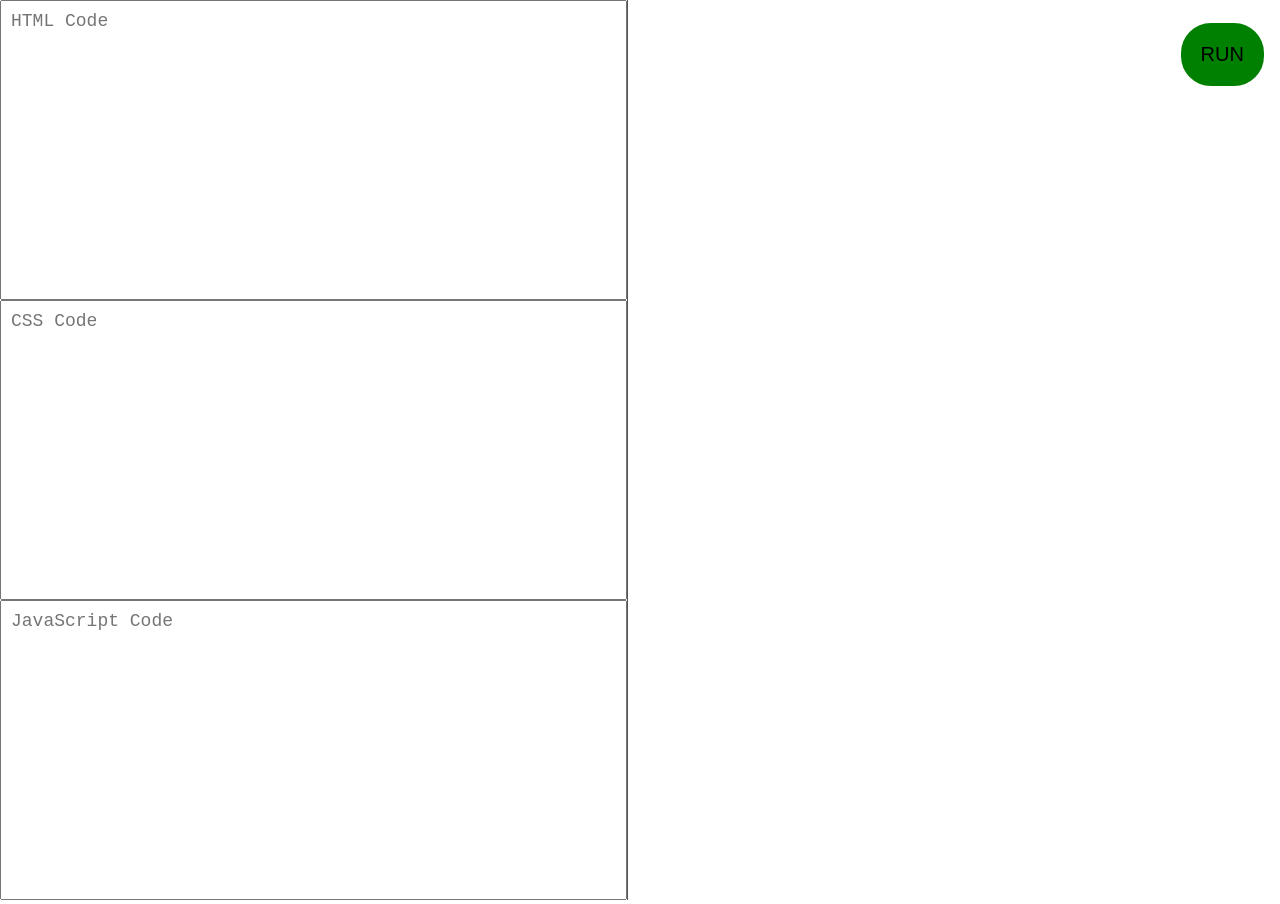
<file: codeedit.html>
<!DOCTYPE html>
<html lang="en">
<head>
  <meta charset="UTF-8">
<meta http-equiv="X-UA-Compatible" content="IE=edge">
<meta name="viewport" content="width=device-width, initial-scale=1.0">
<title>Online Code Editor</title>
  <link rel="stylesheet" href="index.css">
  <script src="script.js"></script>
</head>

<body>
  <div class="code-area">
    <textarea id="htmlCode" placeholder="HTML Code"></textarea>
    <textarea id="cssCode" placeholder="CSS Code"></textarea>
    <textarea id="jsCode" placeholder="JavaScript Code"></textarea>
  </div>
  <div class="preview-area">
    <iframe id="preview-window"></iframe>
  </div>
  <div class="outputbox">
    <button onclick="outputframe()" class="buton">RUN</button>
  </div>
</body>

</html>
</file>
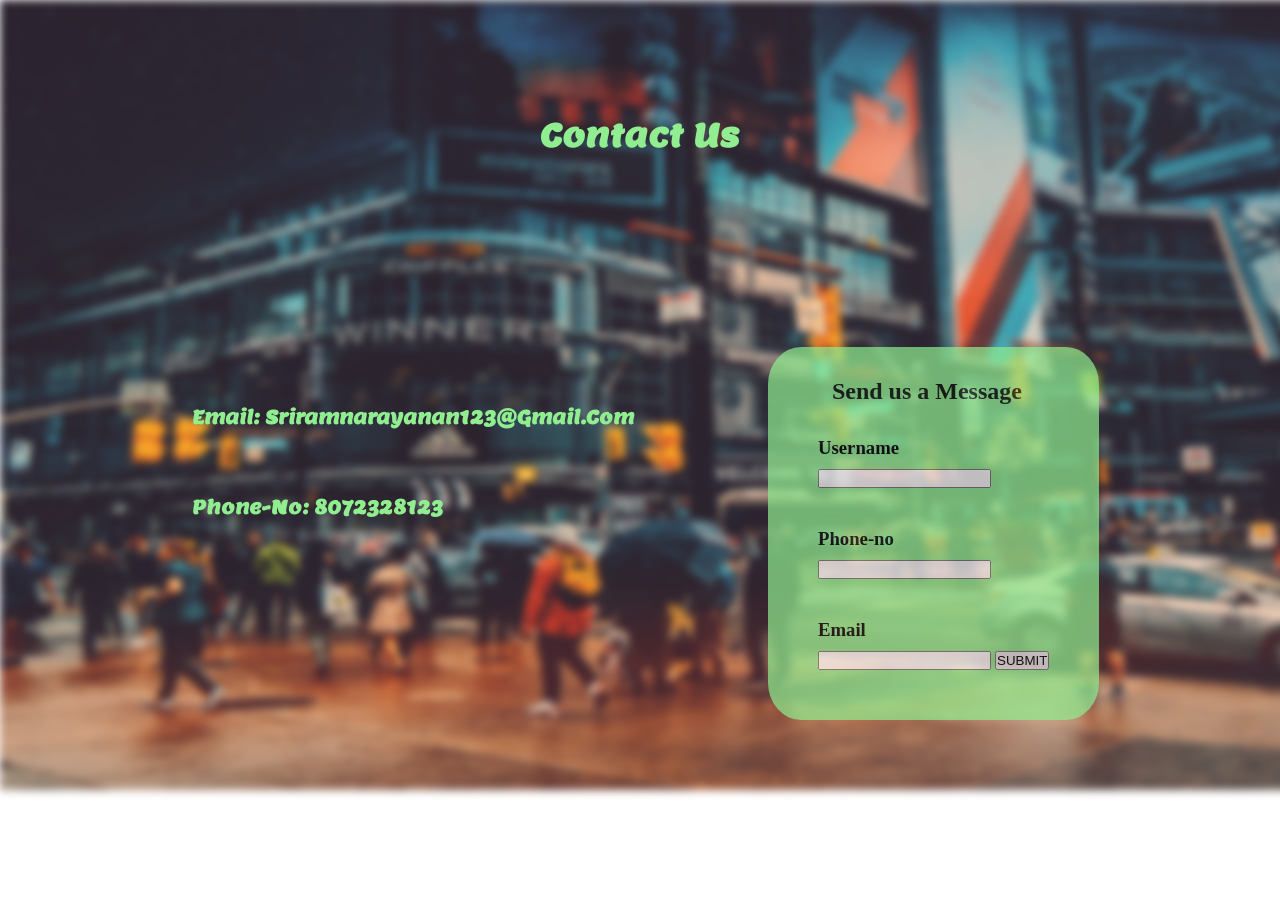
<file: contact.html>
<!DOCTYPE html>
<html lang="en">

<head>
    <meta charset="UTF-8">
    <meta http-equiv="X-UA-Compatible" content="IE=edge">
    <meta name="viewport" content="width=device-width, initial-scale=1.0">
    <title>Contact us</title>
    <link rel="stylesheet" href="contact.css">
</head>

<body>
    <div class="bg-image1">
        <img src="bg-image8.jpg" height="790px" width="1515px" alt="">
    </div>
    <div class="head-1">
        <h1>contact us</h1>
    </div>
    <div class="email-1">
        <h3>Email: sriramnarayanan123@gmail.com</h3>
    </div>
    <div class="phone-no">
        <h3>Phone-no: 8072328123</h3>
    </div>

    <div class="input">
        <div class="msg-1">
            <h2>Send us a Message</h2>
        </div>
        <form>
            <h3>Username</h3>
            <input type="text">
            <h3>Phone-no</h3>
            <input type="number">
            <h3>Email</h3>
            <input type="email" name="email" id="email">
            <input type="submit" value="SUBMIT" <a href="mailto:sriramnarayanan123@gmail.com"></a>
        </form>
    </div>
</body>

</html>
</file>
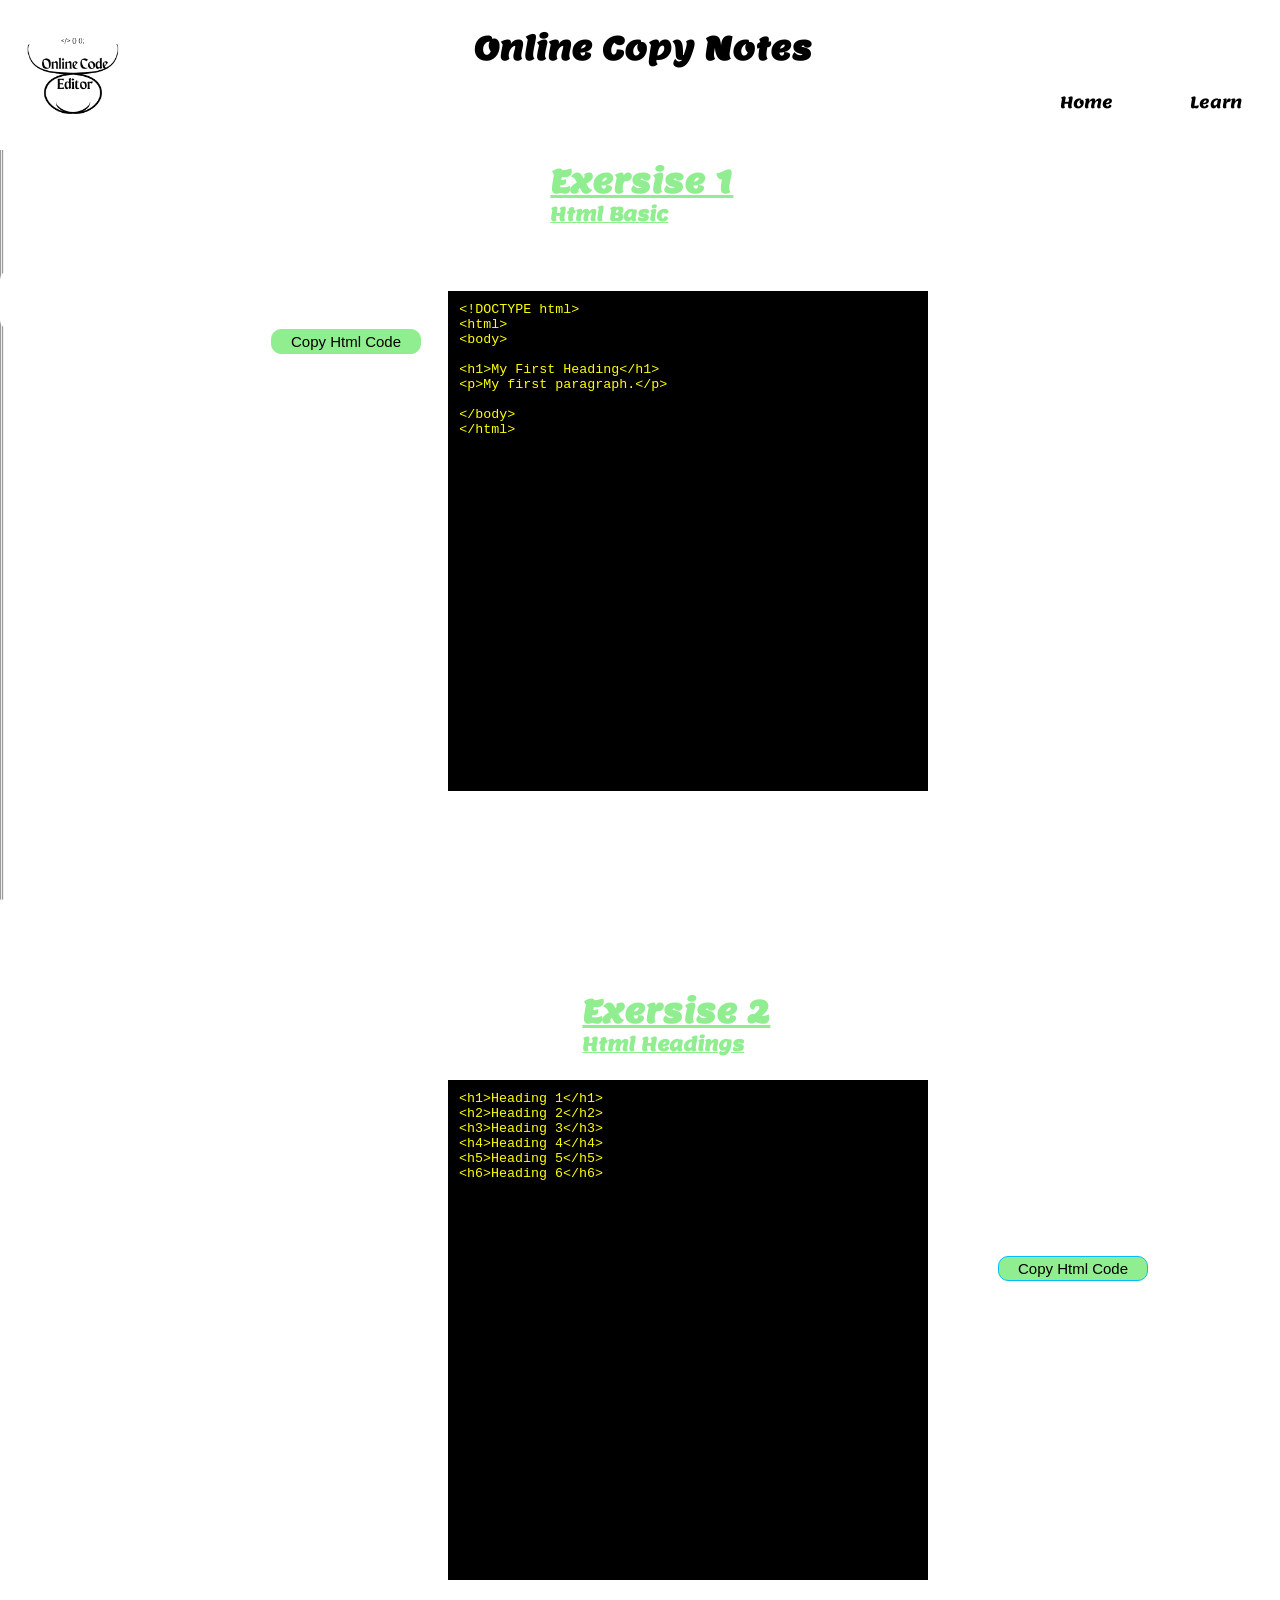
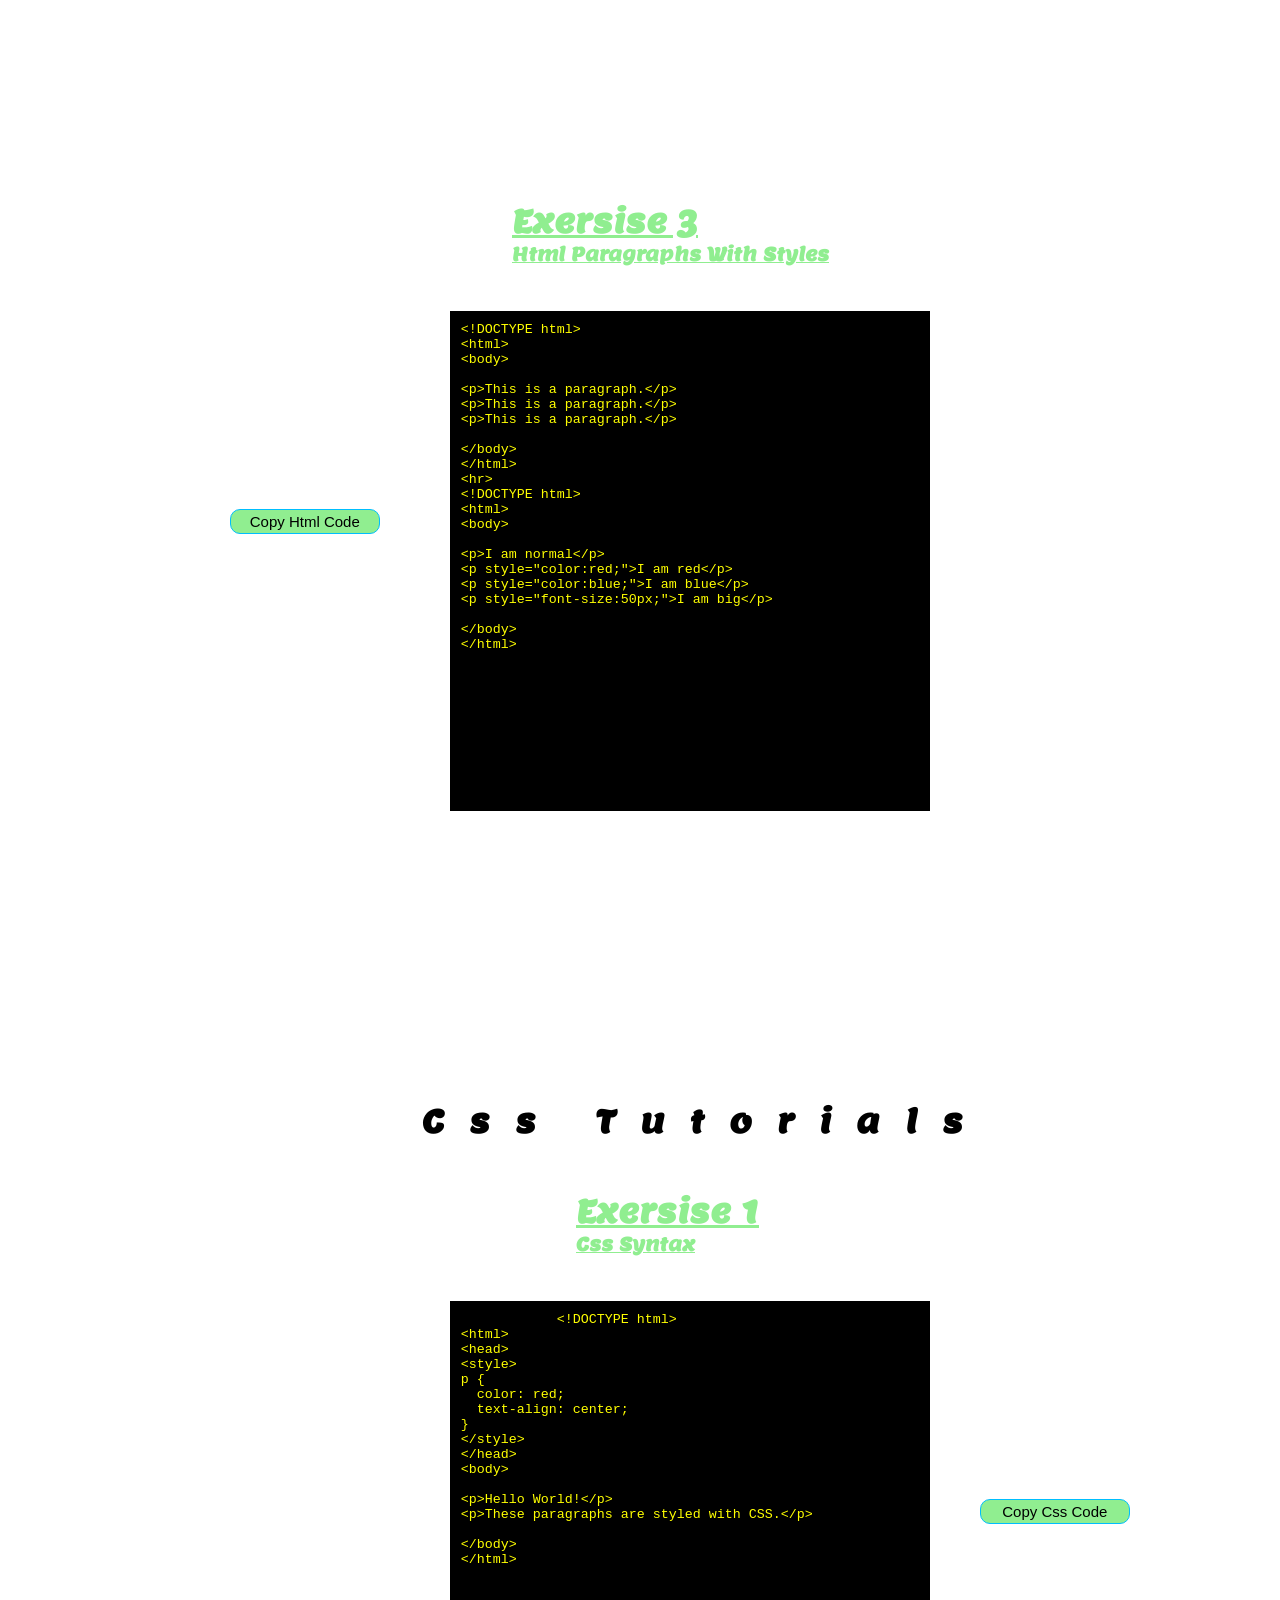
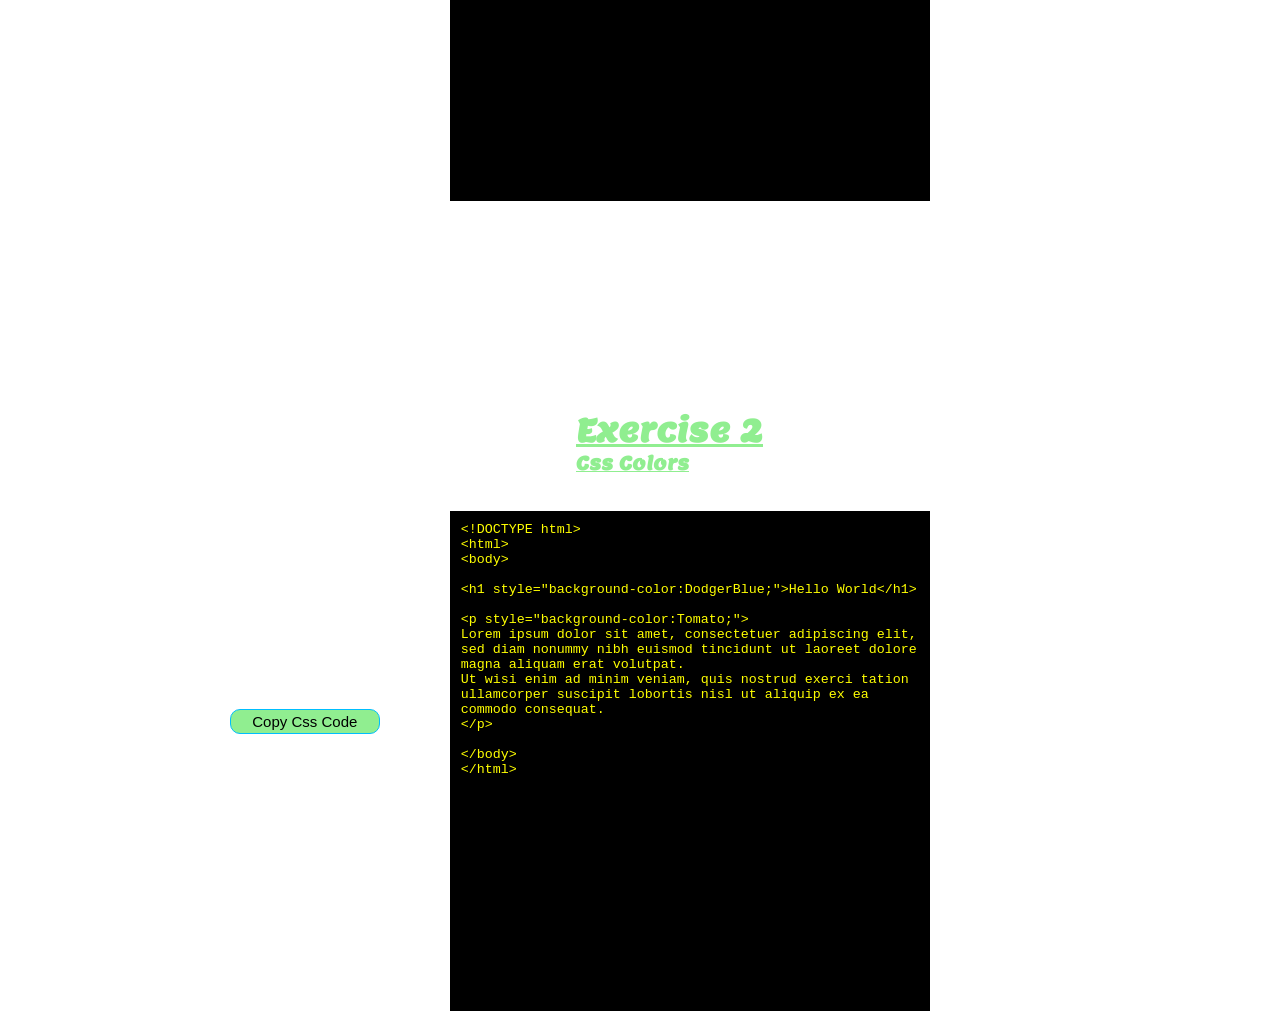
<file: copynotes.html>
<!DOCTYPE html>
<html lang="en">

<head>
    <meta charset="UTF-8">
    <meta http-equiv="X-UA-Compatible" content="IE=edge">
    <meta name="viewport" content="width=device-width, initial-scale=1.0">
    <title>Online Copy Notes</title>
    <link rel="stylesheet" href="copy.css">
    <script src="copy.js"></script>
</head>

<body>
    <div class="logo-2">
        <img src="logoimg2.png" height="150" width="150" alt="logo">
    </div>
    <div class="head-1">
        <h1>online copy notes</h1>
    </div>
    <div class="copy-links">
        <ul>
            <li><a href="index.html">Home</a></li>
            <!--<li><a href="">About</a></li>-->
            <!--<li><a href="contact.html">Contact</a></li>-->
            <li><a href="learn.html" target="_blank">Learn</a></li>
        </ul>
    </div>
    <br>
    <!--copyarea-1-->
    <div class="heading1">
        <h1>exersise 1</h1>
        <h3>html basic</h3>
    </div>
    <div class="copy-area">
        <textarea class="textarea-1" id="htmlbox">
<!DOCTYPE html>
<html>
<body>

<h1>My First Heading</h1>
<p>My first paragraph.</p>

</body>
</html>
        </textarea>
        <button class="btn-1" id="htmlbutton" onclick="copy(), alert('code copied')"><span id="mycopy-1">copy html
                code</span></button>
        <!--<textarea id="htmlbox2">
            now copy the html code
        </textarea>
        <button class="btn-2" id="htmlbutton2" onclick="copy2(), alert('css code copied')"><span id="mycopy-2">copy css
                code</button>
        <textarea name="" id="htmlbox3">
            now copy the html code
        </textarea>
        <button class="btn-3" id="htmlbutton3" onclick="copy3(), alert('js code copied')"><span id="mycopy-2">copy js
                code</button>-->
        <br>
    </div>

    <hr>
    <div class="heading2">
        <h1>exersise 2</h1>
        <h3>html headings</h3>

    </div>
    <!--copyarea-2-->
    <div class="copy-area2">
        <textarea class="textarea-2" id="htmlbox4">
<h1>Heading 1</h1>
<h2>Heading 2</h2>
<h3>Heading 3</h3>
<h4>Heading 4</h4>
<h5>Heading 5</h5>
<h6>Heading 6</h6>
        </textarea>
        <button class="btn-4" id="htmlbutton4" onclick="copy4(), alert('html code copied')"><span id="mycopy-2">copy
                html
                code</button>
    </div>
    <br>
    <div class="heading3">
        <h1>exersise 3</h1>
        <h3>html paragraphs with styles</h3>

    </div>
    <!--copyarea-3-->
    <div class="copy-area3">
        <textarea class="textarea-3" id="htmlbox5">
<!DOCTYPE html>
<html>
<body>
            
<p>This is a paragraph.</p>
<p>This is a paragraph.</p>
<p>This is a paragraph.</p>
            
</body>
</html>
<hr>
<!DOCTYPE html>
<html>
<body>

<p>I am normal</p>
<p style="color:red;">I am red</p>
<p style="color:blue;">I am blue</p>
<p style="font-size:50px;">I am big</p>

</body>
</html>


            
        </textarea>
        <button class="btn-5" id="htmlbutton5" onclick="copy5(), alert('html code copied')"><span id="mycopy-2">copy
                html
                code</button>
    </div>
    <hr>
    <br>
    <!--copyarea-4-->
    <div class="css-codearea">
        <h1>css tutorials</h1>
    </div>
    <div class="heading4">
        <h1>exersise 1</h1>
        <h3>Css syntax</h3>
    </div>
    <div class="copy-area4">
        <textarea class="textarea-4" id="htmlbox6">
            <!DOCTYPE html>
<html>
<head>
<style>
p {
  color: red;
  text-align: center;
} 
</style>
</head>
<body>

<p>Hello World!</p>
<p>These paragraphs are styled with CSS.</p>

</body>
</html>

        </textarea>
        <button class="btn-6" id="htmlbutton6" onclick="copy6(), alert('css code copied')"><span id="mycopy-2">copy css
                code</button>
    </div>
    <br>
    <!--copyarea-5-->
    <div class="headings5">
        <h1>exercise 2</h1>
        <h3>css colors</h3>
    </div>
    <div class="copy-area5">
        <textarea class="textarea-5" id="htmlbox7">
<!DOCTYPE html>
<html>
<body>

<h1 style="background-color:DodgerBlue;">Hello World</h1>

<p style="background-color:Tomato;">
Lorem ipsum dolor sit amet, consectetuer adipiscing elit, sed diam nonummy nibh euismod tincidunt ut laoreet dolore magna aliquam erat volutpat.
Ut wisi enim ad minim veniam, quis nostrud exerci tation ullamcorper suscipit lobortis nisl ut aliquip ex ea commodo consequat.
</p>

</body>
</html>
        </textarea>
        <button class="btn-7" id="htmlbutton7" onclick="copy7(), alert('css code copied')"><span id="mycopy-2">copy css
                code</button>
    </div>
</body>

</html>
</file>
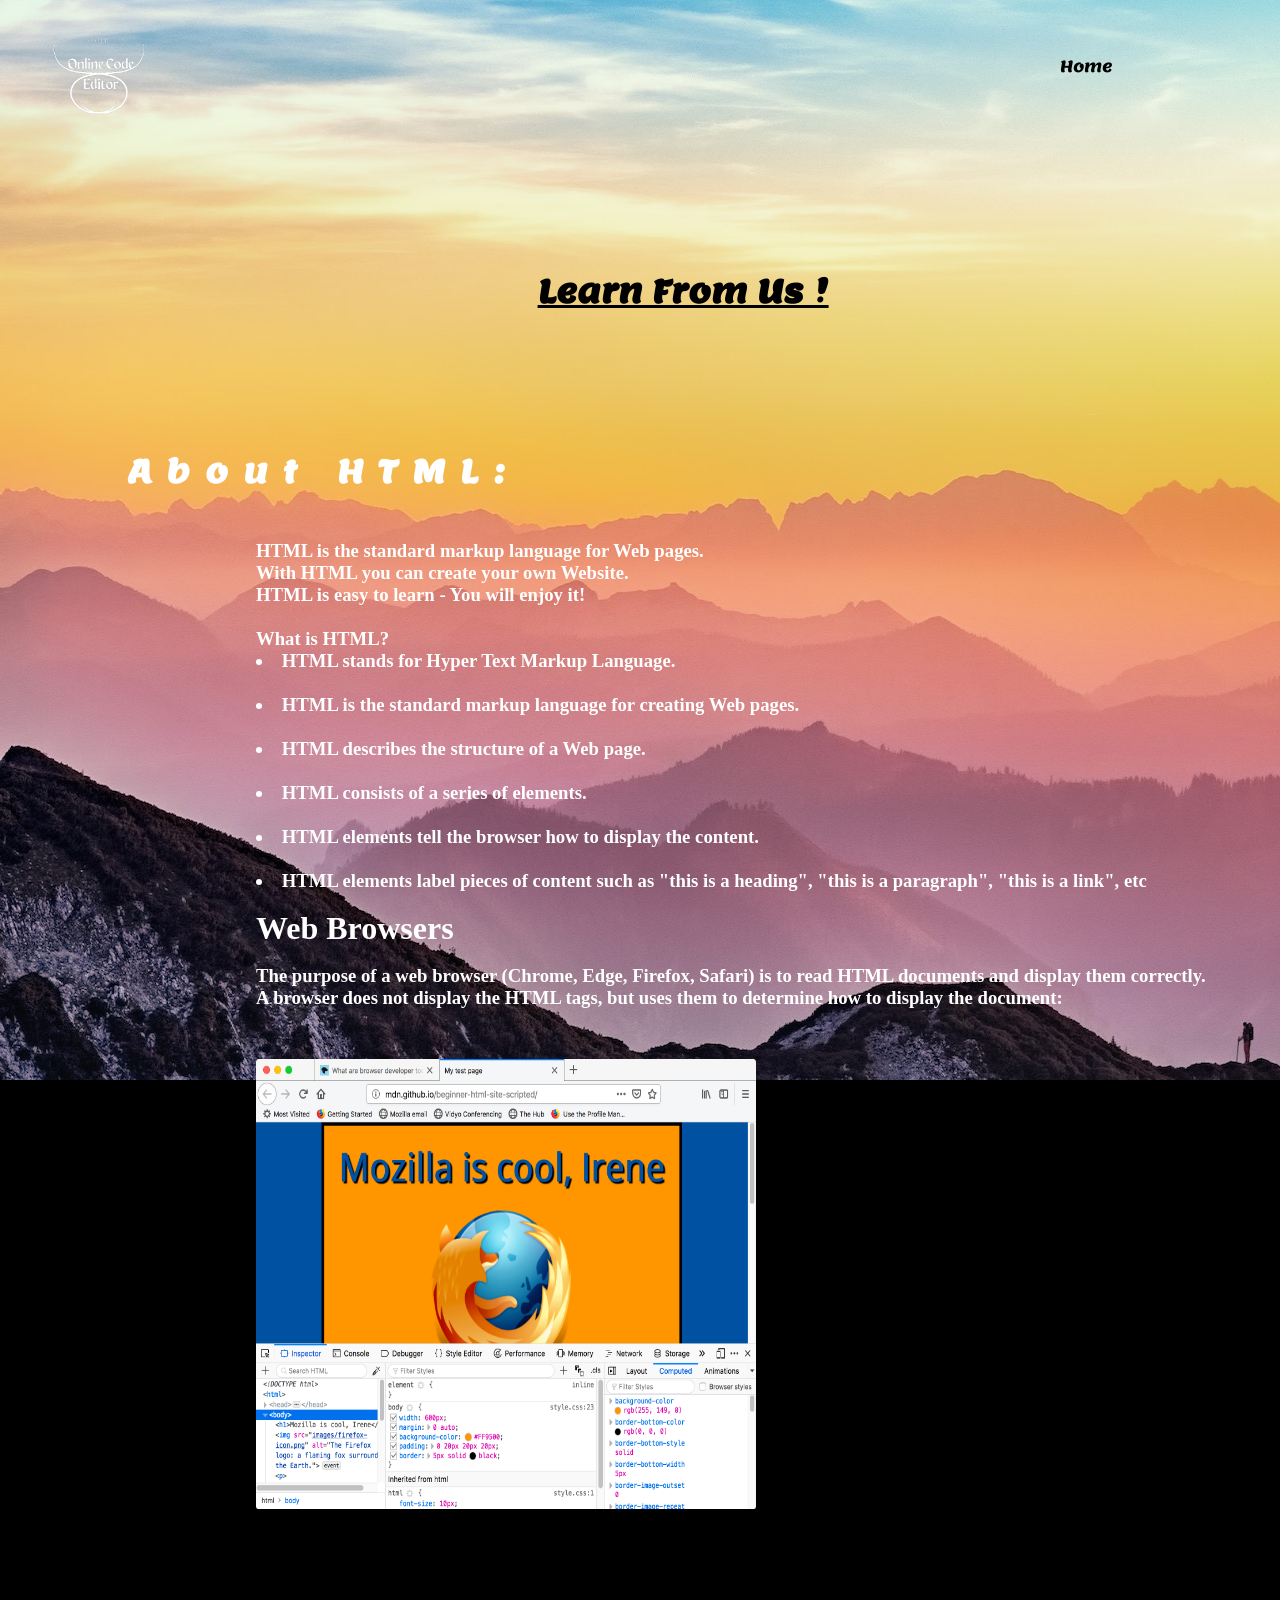
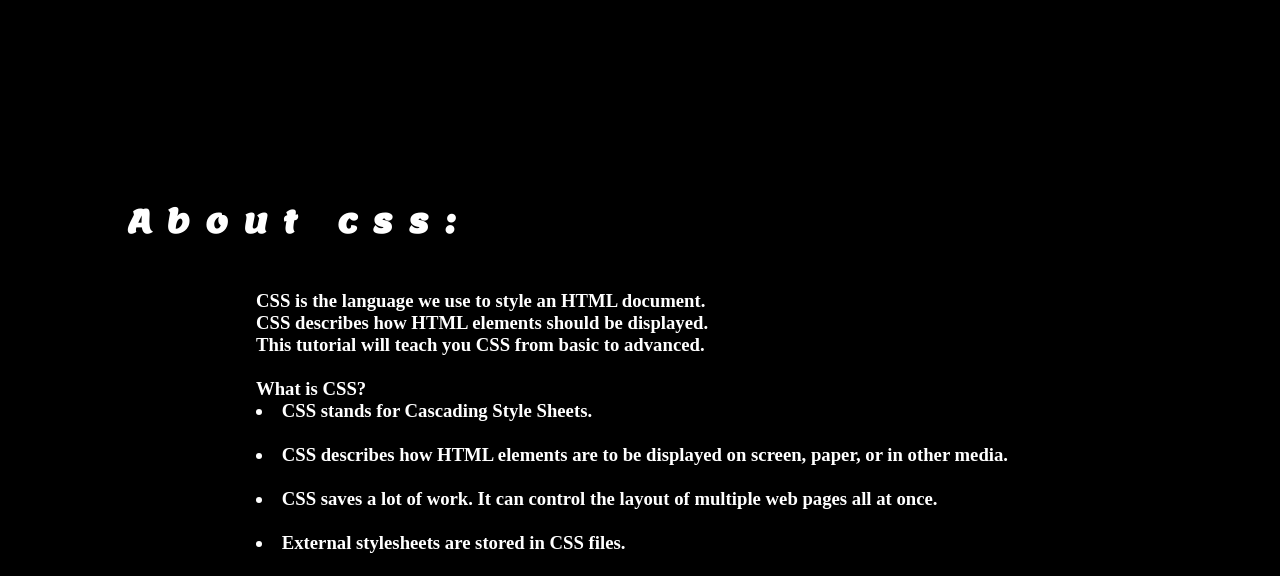
<file: learn.html>
<!DOCTYPE html>
<html lang="en">

<head>
    <meta charset="UTF-8">
    <meta http-equiv="X-UA-Compatible" content="IE=edge">
    <meta name="viewport" content="width=device-width, initial-scale=1.0">
    <title>Learn from us</title>
    <link rel="stylesheet" href="learn.css">
</head>

<body bgcolor="black">
    <div class="bgimage-1">
        <img src="bgimage7.jpg"  height="1080" width="1520" alt="bgimg">
    </div>
    <div class="logo-2">
        <img src="headlogo.png" height="150" width="150" alt="logo">
    </div>
    <div class="copy-links">
        <ul>
            <li><a href="home.html">Home</a></li>
            <!--<li><a href="">About</a></li>-->
            <!--<li><a href="contact.html">Contact</a></li>-->
            <!--<li><a href="">Learn</a></li>-->
        </ul>
    </div>
    <div class="head-1">
        <h1>learn from us !</h1>
    </div>
    <div class="html-head1">
        <h1>About HTML:</h1>
    </div>
    <div class="html-para1">
        <h3>HTML is the standard markup language for Web pages. <br>

            With HTML you can create your own Website. <br>

            HTML is easy to learn - You will enjoy it! <br>
            <br>
            What is HTML?
            <br>
            <li> HTML stands for Hyper Text Markup Language. </li> <br>
            <li> HTML is the standard markup language for creating Web pages. </li><br>
            <li> HTML describes the structure of a Web page. </li><br>
            <li> HTML consists of a series of elements. </li><br>
            <li> HTML elements tell the browser how to display the content. </li><br>
            <li> HTML elements label pieces of content such as "this is a heading",
                "this is a paragraph", "this is a link", etc </li>
        </h3>
        <br>
        <h1>Web Browsers</h1>
        <br>
        <h3> The purpose of a web browser (Chrome, Edge, Firefox, Safari) is to read HTML documents and display them
            correctly. <br>
            A browser does not display the HTML tags, but uses them to determine how to display the document:</h3>

        <div class="image-1">
            <img src="web browser.png" height="450" width="500" alt="web">
        </div>
    </div>
    <div class="css-head1">
        <h1>About css:</h1>
    </div>
    <div class="css-para1">
        <h3>
            CSS is the language we use to style an HTML document. <br>

            CSS describes how HTML elements should be displayed. <br>

            This tutorial will teach you CSS from basic to advanced. <br>
            <br>
            What is CSS?
           <li> CSS stands for Cascading Style Sheets. </li> <br>
           <li> CSS describes how HTML elements are to be displayed on screen, paper, or in other media. </li> <br>
           <li> CSS saves a lot of work. It can control the layout of multiple web pages all at once. </li> <br>
           <li> External stylesheets are stored in CSS files. </li> <br>
        </h3>
    </div>
</body>

</html>
</file>
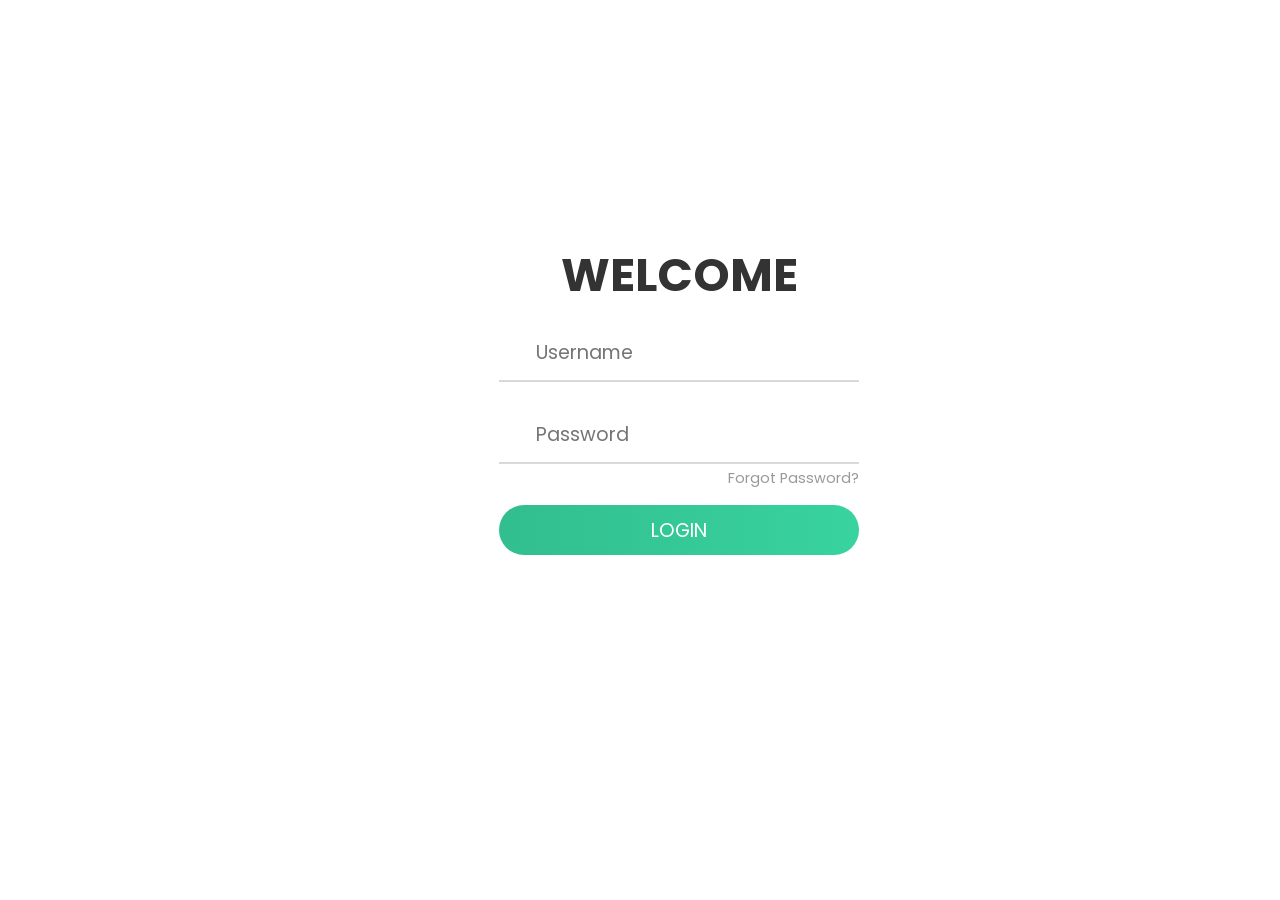
<file: login.html>
<!DOCTYPE html>
<html>
<head>
	<title>Animated Login Form</title>
	<link href="https://fonts.googleapis.com/css?family=Poppins:600&display=swap" rel="stylesheet">
	<link rel="stylesheet" href="login.css">
	<script src="login.js"></script>
</head>
<body>
	<div class="container">
		<div class="img">
		</div>
		<div class="login-content">
			<form action="index.html">
				<h2 class="title">Welcome</h2>
           		<div class="input-div one">
           		   <div class="i">
           		   		<i class="fas fa-user"></i>
           		   </div>
           		   <div class="div">
           		   		<h5></h5>
           		   		<input type="text" class="input" placeholder="Username">
           		   </div>
           		</div>
           		<div class="input-div pass">
           		   <div class="i"> 
           		    	<i class="fas fa-lock"></i>
           		   </div>
           		   <div class="div">
           		    	<h5></h5>
           		    	<input type="password" class="input" placeholder="Password">
            	   </div>
            	</div>
            	<a href="#">Forgot Password?</a>
            	<input type="submit" class="btn" value="Login">
            </form>
        </div>
    </div>
</body>
</html>
</file>
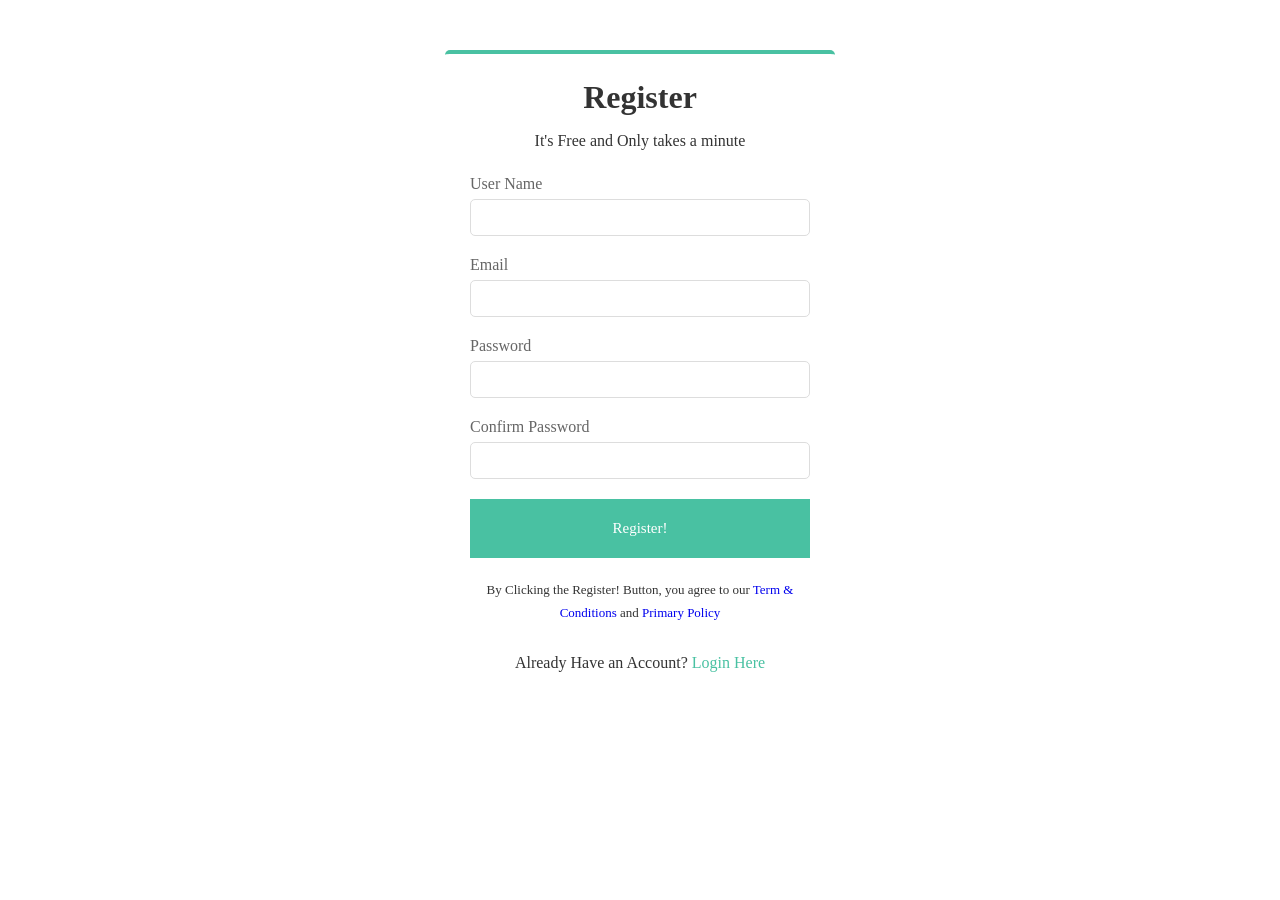
<file: register.html>
<!DOCTYPE html>
<html lang="en">
<head>
  <meta charset="UTF-8">
  <meta http-equiv="X-UA-Compatible" content="IE=edge">
  <meta name="viewport" content="width=device-width, initial-scale=1.0">
  <link rel="stylesheet" href="reg.css">
  <title>Registration Form</title>
</head>
<body>

<!-- Container Start -->
<div id="container">
    <!-- Form Wrap Start -->
    <div class="form-wrap">
      <h1>Register</h1>
      <p>It's Free and Only takes a minute</p>
      <!-- Form Start -->
      <form name="form1" action="register.php" method="POST">


        <div class="form-group">
          <label for="User-name">User Name</label>
          <input type="text" name="uid" id="first-name" required>
        </div>
        <div class="form-group">
          <label for="email">Email</label>
          <input type="email" name="email" id="email" required>
        </div>
        <div class="form-group">
          <label for="password">Password</label>
          <input type="password" name="pass" id="first-name" required>
        </div>
        <div class="form-group">
          <label for="cpass">Confirm Password</label>
          <input type="password" name="repass" id="first-name" required>
        </div>
        <button type="submit" name="submit" value="Register!">Register!</button>
        <p class="bottom-text">
          By Clicking the Register! Button, you agree to our
          <a href="#">Term & Conditions</a> and <a href="#">Primary Policy</a>
        </p>
      </form>
      <!-- Form Close -->
    </div>
    <!-- Form Wrap Close -->
    <footer>
      <p>Already Have an Account? <a href="login.html">Login Here</a></p>
    </footer>
  </div>
  <!-- Container Close -->

</body>
</html>
</file>
<file: index.css>
* {
    margin: 0px;
    padding: 0px;
    box-sizing: border-box;
}

body {
    height: 100vh;
    display: flex;
    font-family: 'Rowdies', cursive;
}

.code-area {
    display: flex;
    flex-direction: column;
    width: 50%;
    border-right: 1px solid #555;
}

.code-area textarea {
    resize: none;
    outline: none;
    width: 100%;
    height: 33.33%;
    font-size: 18px;
    padding: 10px;
}
.preview-area {
    width: 50%;  
}
.preview-area iframe {
    width: 100%;
    height: 100%;
    border: none;
}
.outputbox {
    padding-top: 2%;
    padding-right: 25px;
}

.buton {
    position: absolute;
    top: 20px;
    color: black;
    background-color: green;
    margin: 3px;
    font-size: 20px;
    cursor: pointer;
    text-align: center;
    border: 1px solid green;
    padding: 10px;
    border-width: 10px;
    border-radius: 30px;
    left: 92%;
}
</file>
<file: contact.css>
@font-face {
    font-family: myfont;
    src: url(Lemon-Regular.ttf);
}
* {
    margin: 0%;
    padding: 0%;
    box-sizing: border-box;
}
.bg-image1 {
    filter: blur(4px);
}
.head-1 {
    color: lightgreen;
    position: absolute;
    top: 15%;
    left: 50%;
    transform: translate(-50%, -50%);
    text-transform: capitalize;
    font-family: myfont;
}
.email-1 {
    color: lightgreen;
    position: absolute;
    top: 45%;
    left: 15%;
    text-transform: capitalize;
    font-family: myfont;
}
.phone-no {
    color: lightgreen;
    position: absolute;
    top: 55%;
    left: 15%;
    text-transform: capitalize;
    font-family: myfont;
}
.input {
    position: absolute;
    left: 60%;
    bottom: 20%;
    background-color: lightgreen;
    border: 50px solid lightgreen;
    border-radius: 10%;
    border-width: 5%;
    opacity: 0.7;
}
.input h3 {
    padding-top: 40px;
    padding-bottom: 10px;
}
.msg-1 {
    position: absolute;
    top: -7%;
    left: 6%;
    opacity: 0.9;
}
</file>
<file: copy.css>
@font-face {
    font-family: myfont;
    src: url(Lemon-Regular.ttf);
}
* {
    margin: 0px;
    padding: 0px;
    box-sizing: border-box;
}

body {
    height: 100vh;
    display: flex;
}
.logo-2 {
    position: absolute;
    float: left;
    width: 150px;
    height: auto;
}
.head-1 {
    position: absolute;
    left: 37%;
    top: 3%;
    text-transform: capitalize;
    font-family: myfont;
}
.copy-links {
    position: absolute;
    left: 80%;
    top: 3%;
    font-family: myfont;
}
ul {
    float: right;
    list-style-type: none;
    margin-top: 65px;
}

ul li {
    display: inline-block;
}

ul li a {
    text-decoration: none;
    text-transform: capitalize;
    color: #000;
    padding: 5px 35px;
    border: 1px solid transparent;
    border-radius: 20px;
    transition: 0.6s ease;
}

ul li a:hover {
    background-color: #000;
    color: lightgreen;
}
.textarea-1 {
    position: absolute;
    left: 35%;
}
.heading1 {
    position: absolute;
    top: 160px;
    left: 43%;
    color: lightgreen;
    font-family: myfont;
    text-transform: capitalize;
    text-decoration: underline;
}
.copy-area {
    position: absolute; 
    top: 30%;
    left: 0%;
    right: 0%;
    border: 1px solid #fff;
    background-color: #fff;
    border-radius: 10px;
    padding: 20px;
}
.copy-area textarea {
   box-sizing: border-box;
   background-color: #000;
   color: yellow;
   height: 500px;
   width: 480px;
   resize: none;
   border: none;
   outline: none;
   padding: 11px;
}
.copy-area button {
    position: absolute;
    top: 100%;
    color: #000;
}
.copy-area .btn-1 {
    position: absolute;
    height: 25px;
    width: 150px;
    left: 270px;
    border: 1px solid lightgreen;
    border-radius: 10px;
    font-size: 15px;
    text-transform: capitalize;
    cursor: pointer;
    background-color: lightgreen;
}
/*.copy-area .btn-2 {
    position: absolute;
    height: 25px;
    width: 150px;
    left: 670px;
    border: 1px solid lightblue;
    border-radius: 10px;
    font-size: 15px;
    text-transform: capitalize;
    cursor: pointer;
    background-color: #fff;
}
.copy-area .btn-3 {
    position: absolute;
    height: 25px;
    width: 150px;
    left: 1160px;
    border: 1px solid lightblue;
    border-radius: 10px;
    font-size: 15px;
    text-transform: capitalize;
    cursor: pointer;
    background-color: #fff;
}*/
.heading2 {
    position: absolute;
    top: 110%;
    left: 45.5%;
    color: lightgreen;
    font-family: myfont;
    text-transform: capitalize;
    text-decoration: underline;
}
.copy-area2 {
    position: absolute;
    top: 120%;
    left: 35%;
}
.copy-area2 .btn-4 {
    position: absolute;
    height: 25px;
    width: 150px;
    left: 550px;
    top: 35%;
    border: 1px solid rgb(0, 190, 253);
    border-radius: 10px;
    font-size: 15px;
    text-transform: capitalize;
    cursor: pointer;
    background-color: lightgreen;
}
.copy-area2 textarea {
    box-sizing: border-box;
   background-color: #000;
   color: yellow;
   height: 500px;
   width: 480px;
   resize: none;
   border: none;
   outline: none;
   padding: 11px;
}
.copy-area3 textarea {
    box-sizing: border-box;
   background-color: #000;
   color: yellow;
   height: 500px;
   width: 480px;
   resize: none;
   border: none;
   outline: none;
   padding: 11px;
}
.copy-area3 {
    position: absolute; 
    top: 210%;
    left: 33.5%;
    right: 0%;
    border: 1px solid #fff;
    background-color: #fff;
    border-radius: 10px;
    padding: 20px;
}
.heading3 {
    position: absolute;
    top: 200%;
    left: 40%;
    color: lightgreen;
    font-family: myfont;
    text-transform: capitalize;
    text-decoration: underline;
}
.copy-area3 .btn-5 {
    position: absolute;
    height: 25px;
    width: 150px;
    left: -200px;
    top: 40%;
    border: 1px solid rgb(0, 190, 253);
    border-radius: 10px;
    font-size: 15px;
    text-transform: capitalize;
    cursor: pointer;
    background-color: lightgreen;
}
.copy-area button:active {
    background-color: lightgreen;
    color: #fff;
}
.copy-area2 button:active {
    background-color: lightgreen;
    color: #fff;
}
.copy-area3 button:active {
    background-color: lightgreen;
    color: #fff;
}
.copy-area4 button:active {
    background-color: lightgreen;
    color: #fff;
}
.copy-area button::before {
    content: "";
    font-size: 15px;
    display: none;
}
.copy-area.active button::before {
    display: block;
}
.css-codearea h1 {
    position: absolute;
    top: 300%;
    left: 33%;
    text-transform: capitalize;
    font-family: myfont;
    letter-spacing: 25px;
}
.heading4 {
    position: absolute;
    top: 310%;
    left: 45%;
    font-family: myfont;
    text-transform: capitalize;
    text-decoration: underline;
    color: lightgreen;
}
.copy-area4 {
    position: absolute; 
    top: 320%;
    left: 33.5%;
    right: 0%;
    border: 1px solid #fff;
    background-color: #fff;
    border-radius: 10px;
    padding: 20px;
}
.copy-area4 textarea {
    box-sizing: border-box;
   background-color: #000;
   color: yellow;
   height: 500px;
   width: 480px;
   resize: none;
   border: none;
   outline: none;
   padding: 11px;
}
.copy-area4 .btn-6 {
    position: absolute;
    height: 25px;
    width: 150px;
    left: 550px;
    top: 40%;
    border: 1px solid rgb(0, 190, 253);
    border-radius: 10px;
    font-size: 15px;
    text-transform: capitalize;
    cursor: pointer;
    background-color: lightgreen;
}
.headings5 {
    position: absolute;
    top: 401%;
    left: 45%;
    font-family: myfont;
    text-transform: capitalize;
    text-decoration: underline;
    color: lightgreen;
}
.copy-area5 {
    position: absolute; 
    top: 410%;
    left: 33.5%;
    right: 0%;
    border: 1px solid #fff;
    background-color: #fff;
    border-radius: 10px;
    padding: 20px;
}
.copy-area5 textarea {
    box-sizing: border-box;
   background-color: #000;
   color: yellow;
   height: 500px;
   width: 480px;
   resize: none;
   border: none;
   outline: none;
   padding: 11px;
}
.copy-area5 .btn-7 {
    position: absolute;
    height: 25px;
    width: 150px;
    left: -200px;
    top: 40%;
    border: 1px solid rgb(0, 190, 253);
    border-radius: 10px;
    font-size: 15px;
    text-transform: capitalize;
    cursor: pointer;
    background-color: lightgreen;
}
</file>
<file: learn.css>
@font-face {
    font-family: myfont;
    src: url(Lemon-Regular.ttf);
}
* {
    margin: 0px;
    padding: 0px;
    box-sizing: border-box;
}

body {
    height: 100vh;
    display: flex;
}
.logo-2 {
    position: absolute;
    float: left;
    width: 150px;
    height: auto;
    left: 2%;
}
.copy-links {
    position: absolute;
    left: 80%;
    top: -1%;
    font-family: myfont;
}
ul {
    float: right;
    list-style-type: none;
    margin-top: 65px;
}

ul li {
    display: inline-block;
}

ul li a {
    text-decoration: none;
    text-transform: capitalize;
    color: #000;
    padding: 5px 35px;
    border: 1px solid transparent;
    border-radius: 20px;
    transition: 0.6s ease;
}

ul li a:hover {
    background-color: #000;
    color: lightgreen;
}
.head-1 {
    position: absolute;
    top: 30%;
    left: 42%;
    text-decoration: underline;
    text-transform: capitalize;
    font-family: myfont;
    color: #000;
}
.html-head1 {
    position: absolute;
    top: 50%;
    left: 10%;
    letter-spacing: 15px;
    font-family: myfont;
    color: #fff;
}
.html-para1 {
    color: #fff;
}
.html-para1 {
    position: absolute;
    top: 60%;
    left: 20%;
}
.image-1 {
    padding-top: 50px;

}
.css-head1 {
    position: absolute;
    top: 200%;
    left: 10%;
    font-family: myfont;
    letter-spacing: 15px;
    color: #fff;
}
.css-para1 {
    position: absolute;
    top: 210%;
    left: 20%;
    color: #fff;
}
</file>
<file: login.css>
*{
	padding: 0;
	margin: 0;
	box-sizing: border-box;
}

body{
    font-family: 'Poppins', sans-serif;
    overflow: hidden;
}

.wave{
	position: fixed;
	bottom: 0;
	left: 0;
	height: 100%;
	z-index: -1;
}

.container{
	position: absolute;
	top: 25%;
	left: 39%;
}
.login-content{
	display: flex;
	justify-content: flex-start;
	align-items: center;
	text-align: center;
}

form{
	width: 360px;
}

.login-content img{
    height: 100px;
}

.login-content h2{
	margin: 15px 0;
	color: #333;
	text-transform: uppercase;
	font-size: 2.9rem;
}

.login-content .input-div{
	position: relative;
    display: grid;
    grid-template-columns: 7% 93%;
    margin: 25px 0;
    padding: 5px 0;
    border-bottom: 2px solid #d9d9d9;
}

.login-content .input-div.one{
	margin-top: 0;
}

.i{
	color: #d9d9d9;
	display: flex;
	justify-content: center;
	align-items: center;
}

.i i{
	transition: .3s;
}

.input-div > div{
    position: relative;
	height: 45px;
}

.input-div > div > h5{
	position: absolute;
	left: 10px;
	top: 50%;
	transform: translateY(-50%);
	color: #999;
	font-size: 18px;
	transition: .3s;
}

.input-div:before, .input-div:after{
	content: '';
	position: absolute;
	bottom: -2px;
	width: 0%;
	height: 2px;
	background-color: #38d39f;
	transition: .4s;
}

.input-div:before{
	right: 50%;
}

.input-div:after{
	left: 50%;
}

.input-div.focus:before, .input-div.focus:after{
	width: 50%;
}

.input-div.focus > div > h5{
	top: -5px;
	font-size: 15px;
}

.input-div.focus > .i > i{
	color: #38d39f;
}

.input-div > div > input{
	position: absolute;
	left: 0;
	top: 0;
	width: 100%;
	height: 100%;
	border: none;
	outline: none;
	background: none;
	padding: 0.5rem 0.7rem;
	font-size: 1.2rem;
	color: #555;
	font-family: 'poppins', sans-serif;
}

.input-div.pass{
	margin-bottom: 4px;
}

a{
	display: block;
	text-align: right;
	text-decoration: none;
	color: #999;
	font-size: 0.9rem;
	transition: .3s;
}

a:hover{
	color: #38d39f;
}

.btn{
	display: block;
	width: 100%;
	height: 50px;
	border-radius: 25px;
	outline: none;
	border: none;
	background-image: linear-gradient(to right, #32be8f, #38d39f, #32be8f);
	background-size: 200%;
	font-size: 1.2rem;
	color: #fff;
	font-family: 'Poppins', sans-serif;
	text-transform: uppercase;
	margin: 1rem 0;
	cursor: pointer;
	transition: .5s;
}
.btn:hover{
	background-position: right;
}


@media screen and (max-width: 1050px){
	.container{
		grid-gap: 5rem;
	}
}

@media screen and (max-width: 1000px){
	form{
		width: 290px;
	}

	.login-content h2{
        font-size: 2.4rem;
        margin: 8px 0;
	}

	.img img{
		width: 400px;
	}
}

@media screen and (max-width: 900px){
	.container{
		grid-template-columns: 1fr;
	}

	.img{
		display: none;
	}

	.wave{
		display: none;
	}

	.login-content{
		justify-content: center;
	}
}
</file>
<file: reg.css>
@font-face {
    font-family: myfont;
    src: url(Lemon-Regular.ttf);
}
*{
    margin: 0;
    padding: 0;
    box-sizing: border-box;
  }
  
  body{
    font-family: 'poppins';
    background-color: #fff;
    color: #fff;
    line-height: 1.8;
  }
  
  a{
    text-decoration: none;
  }
  
  #container{
    margin: 30px auto;
    max-width: 430px;
    padding: 20px;
  }
  
  .form-wrap{
    background-color: #fff;
    padding: 15px 25px;
    color: #333;
    border-top: 4px solid #49c1a2;
    border-radius: 05px;
  }
  
  .form-wrap h1,
  .form-wrap p{
    text-align: center;
  }
  
  .form-wrap .form-group{
    margin-top: 15px;
  }
  
  .form-wrap .form-group label{
    display: block;
    color: #666;
  }
  
  .form-wrap .form-group input{
    width: 100%;
    padding: 10px;
    border: #ddd 1px solid;
    border-radius: 5px;
  }
  
   .form-wrap button{
    display: block;
    width: 100%;
    padding: 20px;
    margin-top: 20px;
    background-color: #49c1a2;
    color: #fff;
    cursor: pointer;
    border: 1px solid #49c1a2;
    font-family: 'poppins';
    font-size: 15px;
    transition: 1s;
  }
  
  .button-sub button:hover{
    background-color: #37a08e;
    transition: 1s;
  }
  
  .form-wrap .bottom-text{
    font-size: 13px;
    margin-top: 20px;
  }
  
  footer {
    text-align: center;
    margin-top: 10px;
    color: #333;
  }
  
  footer a {
    color:#49c1a2
  }
</file>
